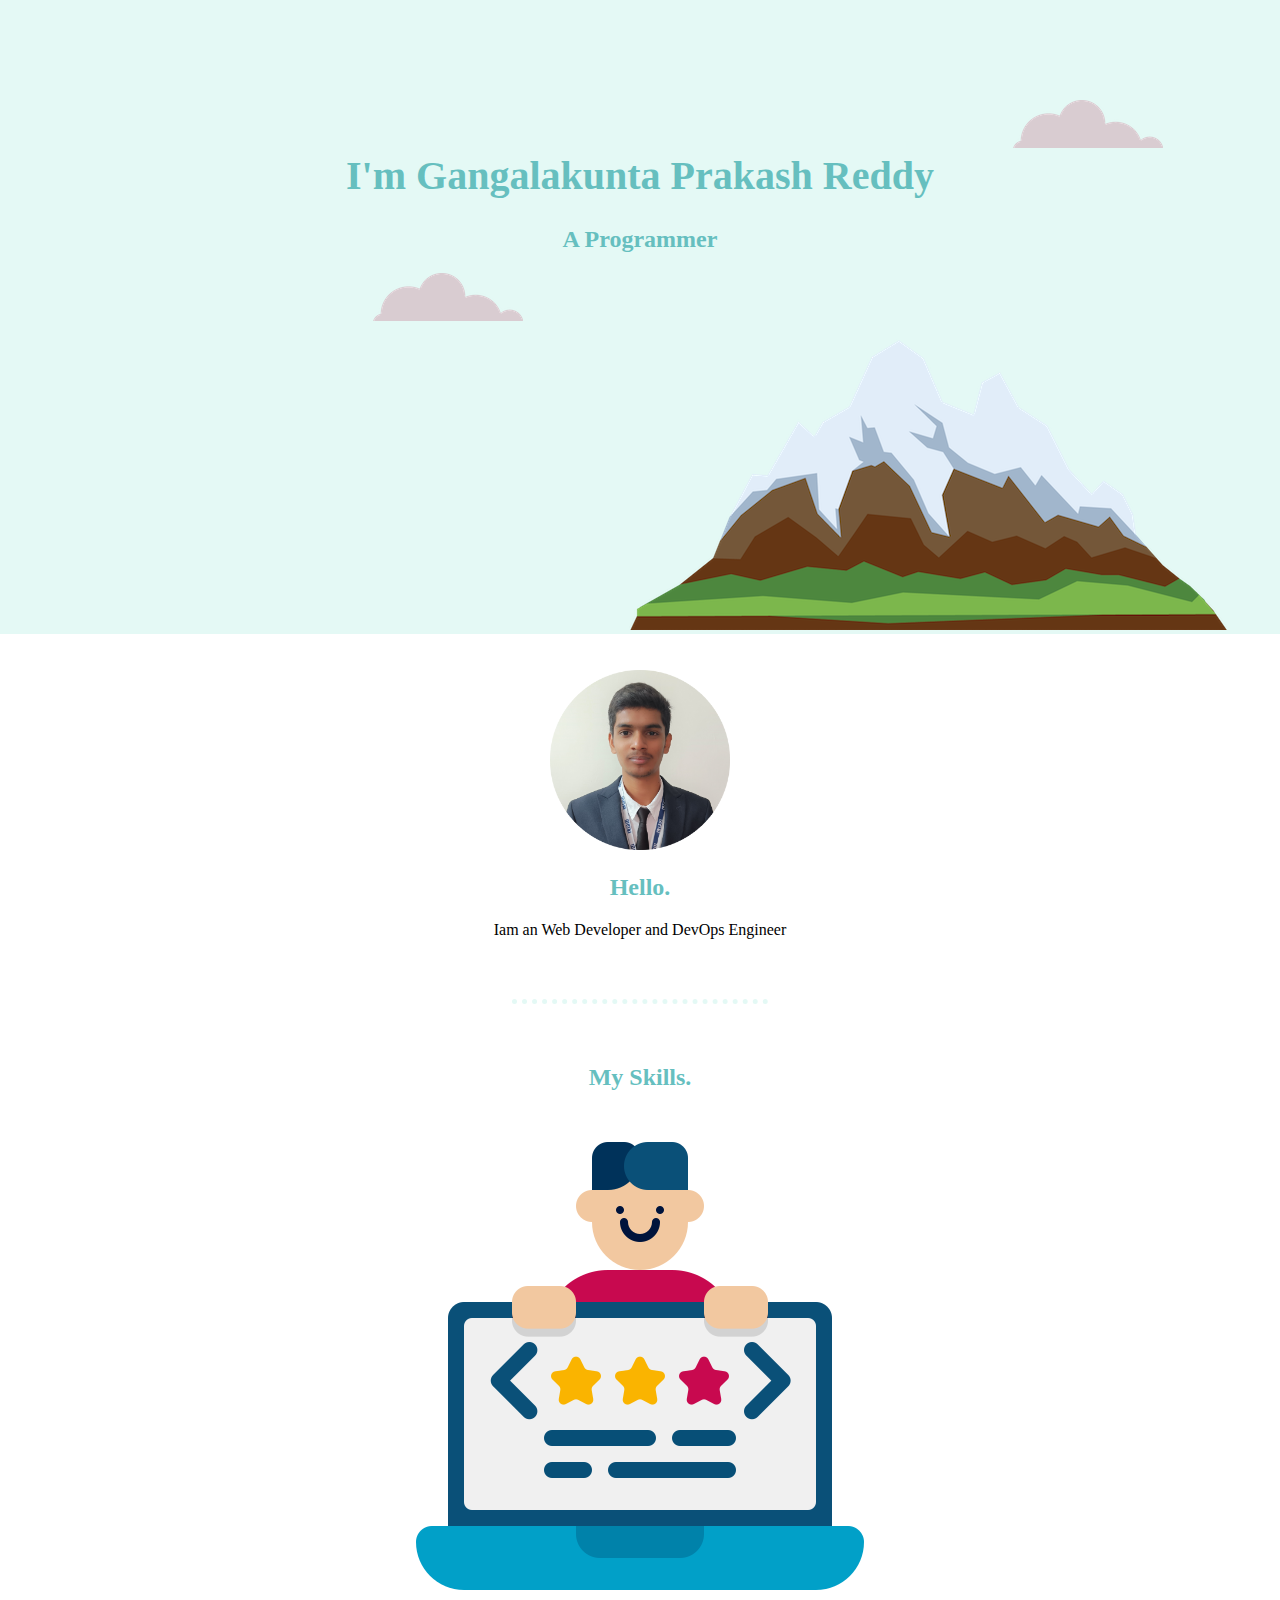
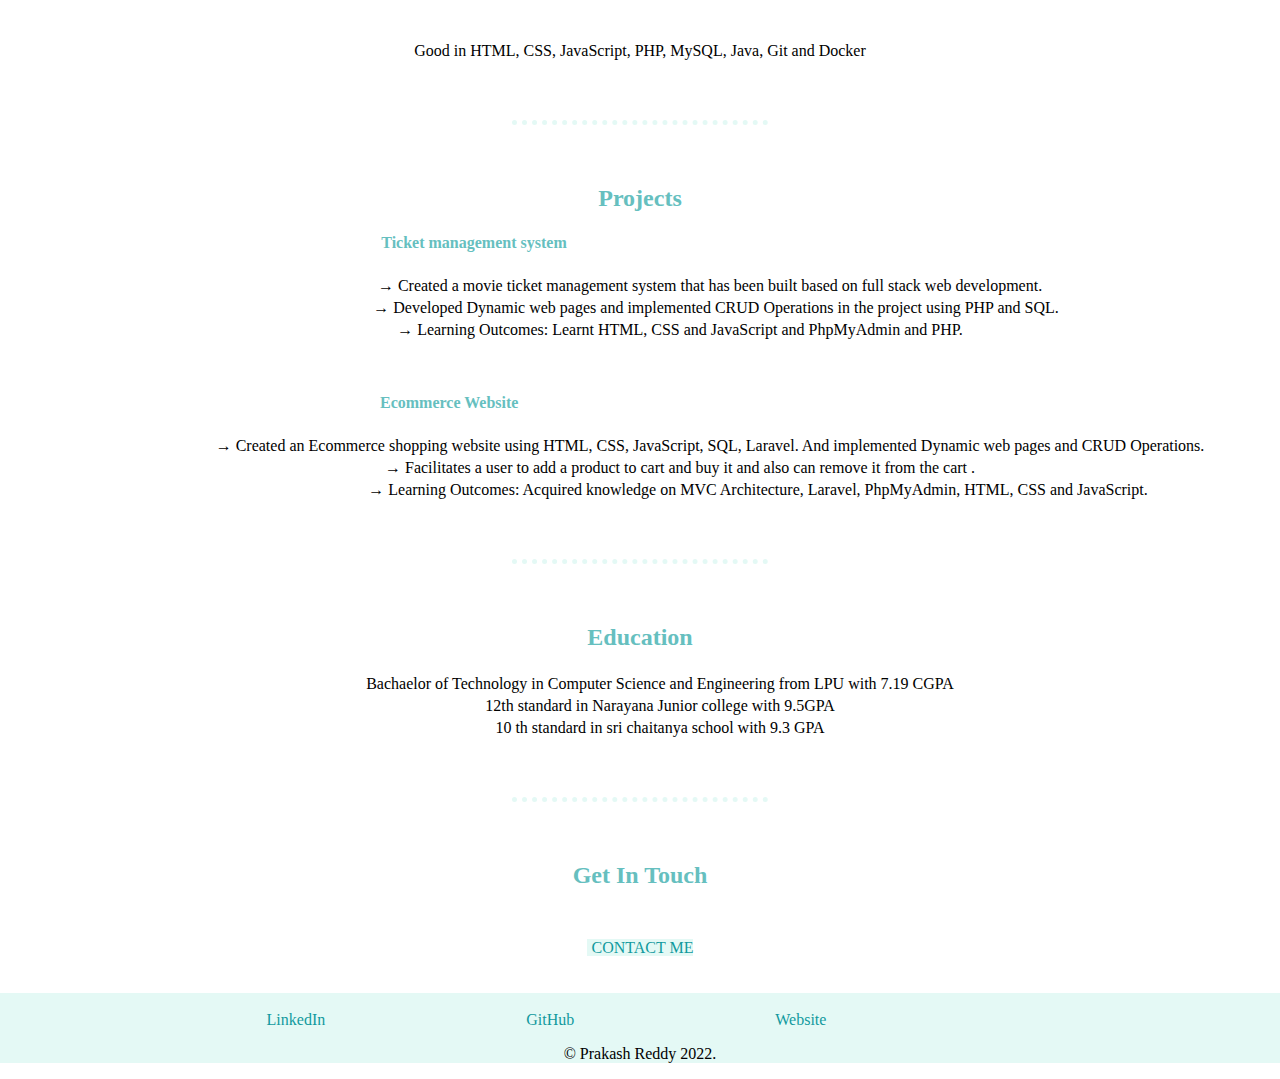
<file: index.html>
<!DOCTYPE html>
<html>
<head>
    <title>CV</title>
    <link rel="stylesheet" href="css/design.css">
    <link rel="icon" href="Images/apple-touch-icon.png">
<style>

</style>
</head>
<body >
    <div class="top-container" >
        <img src="Images/cloud.png" class="top-cloud" ;alt="cloud picture">
       
        <h1 class="name" >I'm Gangalakunta Prakash Reddy</h1>
        <h2>A Programmer</h2>
        <img src="Images/cloud.png"  class="bottom-cloud"alt="cloud picture">
        <img src="Images/mountain.png" style="padding-left: 45%;" alt="mountain image ">

    </div>
    <br><br>
    <div class="middle-container">
        <div class="profile">
          <img src="Images\Best pic6 (4)-modified.png" alt="Prakash image" style="width:180px;height:auto">
          <h2>Hello.</h2>
          <p>Iam an Web Developer and DevOps Engineer</p>
        </div>
        <hr>
        <div class="skills">
          <h2>My Skills.</h2>
          <div class="skill-row">
            <img class="" src="Images\computer.png" alt="skills">
            <!--<h3>Design & Development</h3>-->
            <p> Good in HTML, CSS, JavaScript, PHP, MySQL, Java, Git and Docker</p>
          </div>
          <hr>
          <div class="skill-row">
            <!--<img class="" src="" alt="">-->
            
            <h2>Projects</h2>
            <ul style="list-style-type: none;">
                <li ><h4 style="padding-right:30%;">Ticket management system</h4>
                <ul style="list-style-type: none;">
                    <li class="pad" style="padding-left:5%;"> → Created a movie ticket management system that has been
                      built based on full stack web development.</li>
                        <li class="pad"style="padding-left:6%;" >→ Developed Dynamic web pages and implemented CRUD
                          Operations in the project using PHP and SQL.</li>
                            <li class="pad" >→ Learning Outcomes: Learnt HTML, CSS and JavaScript and
                              PhpMyAdmin and PHP.
                              </li>
                </ul>
                </li>
        
            </ul>
            <br>
            <ul style="list-style-type: none;">
                <li><h4 style="padding-right:34%;">Ecommerce Website</h4>
                <ul style="list-style-type: none;">
                    <li class="pad" style="padding-left:5%;">→ Created an Ecommerce shopping website using HTML, CSS,
                      JavaScript, SQL, Laravel. And implemented Dynamic web
                      pages and CRUD Operations.</li>
                        <li  class="pad" style="padding-left:0%;">→ Facilitates a user to add a product to cart and buy it and
                          also can remove it from the cart .</li>
                            <li  class="pad" style="padding-left:13%;">→ Learning Outcomes: Acquired knowledge on MVC
                              Architecture, Laravel, PhpMyAdmin, HTML, CSS and JavaScript.</li>
                </ul>
                </li>
        
            </ul>
            
          </div>
        </div>
        <hr>
        <div>
            <h2>Education </h2>
            <ol style="list-style-type:none ;">
            <li class="pad">Bachaelor of Technology in Computer Science and Engineering from LPU with 7.19 CGPA</li> 
            <li class="pad">12th standard in Narayana Junior college with 9.5GPA</li>
           <li class="pad">10 th standard in sri chaitanya school with 9.3 GPA</li>
         
            </ol>
        </div>
        <hr>
        <div class="contact-me">
          <h2 style="margin-bottom: 50px;">Get In Touch</h2>
          <!--<h3>Lorem ipsum dolor sit amet, non elit.</h3>
          <p>Lorem ipsum dolor sit amet, in quis, aenean amet. Phasellus sodales, tellus donec dui, ornare erat.</p>-->
          <a class="btn" href="mailto:prakashg3241@email.com">CONTACT ME</a>
        </div>
      </div>
      
      <br>
      <br>
      <div class="bottom-container">
        <br>
        <a class="footer-link" href="https://www.linkedin.com/in/gangalakunta-prakash-reddy/" target="_blank">LinkedIn</a>
        <a class="footer-link" href="https://github.com/prakashg3241" target="_blank">GitHub</a>
        <a class="footer-link" href="https="#">Website</a>
        <p>© Prakash Reddy 2022.</p>
      </div>
      

</body>

</html>
</file>
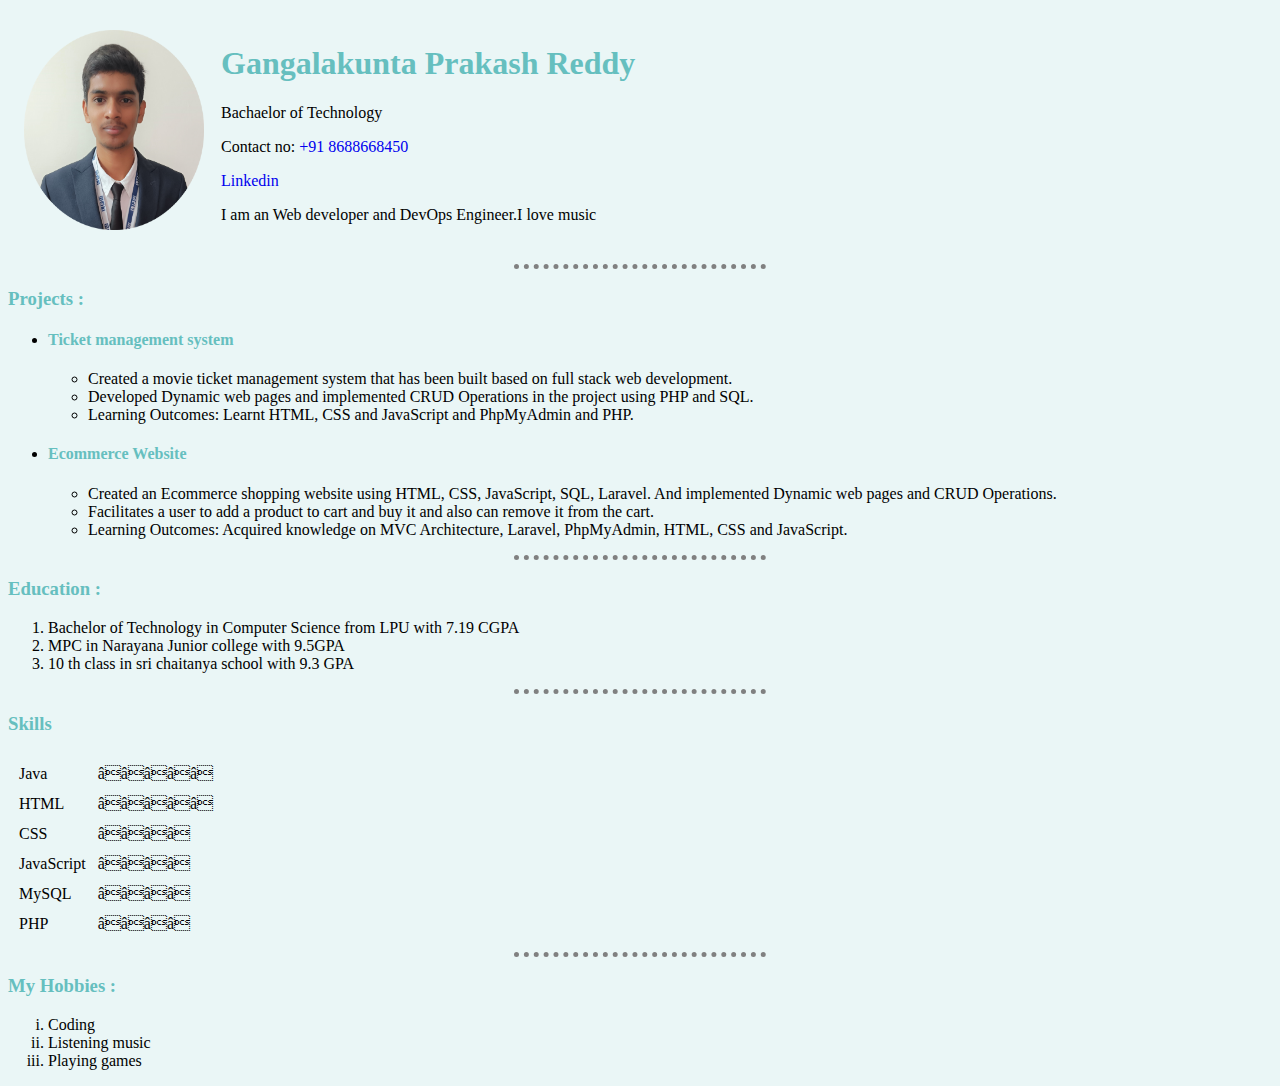
<file: index1.html>
<!DOCTYPE html>
<html>
<head>
    <title charset="utf-8">CV 1</title><!-- this unicode is used to mention all
     international symbols in our web page-->
     <link rel="stylesheet" href="css/Externalcss.css">
     <link rel="icon" href="Images/apple-touch-icon.png">
     <style>
        
     </style>
</head>
<body>
   <!-- <img src="Images/Best pic6 (4)-modified.png" style="height:200px;width: 180px;" alt="Prakash image">
     <h1>Gangalakunta Prakash Reddy</h1>
    <p>Bachaelor of Technology</p>
    <p>Contact no:<a href="contact-form.html"target="_blank"> +91 8688668450</a></p>
    <P><a href="https://www.linkedin.com/in/gangalakunta-prakash-reddy/"target="_blank">Linkedin</a></P>
    <p>I am Web developer and DevOps Engineer.I love music</p>
    <hr>-->

    <table cellspacing="15">
        <tr>
            <td>    <img src="Images/Best pic6 (4)-modified.png" style="height:200px;width: 180px;" alt="Prakash image">
            </td>
            <td>
                <h1>Gangalakunta Prakash Reddy</h1>
                <p>Bachaelor of Technology</p>
                <p>Contact no:<a href="contact-form.html"target="_blank"> +91 8688668450</a></p>
                <P><a href="https://www.linkedin.com/in/gangalakunta-prakash-reddy/"target="_blank">Linkedin</a></P>
                <p>I am  an Web developer and DevOps Engineer.I love music</p>

            </td>
        </tr>


    </table>
    <hr>
    <h3>Projects :</h3>
    <ul>
        <li><h4>Ticket management system</h4>
        <ul>
            <li>Created a movie ticket management system that has been
                built based on full stack web development.</li>
                <li>Developed Dynamic web pages and implemented CRUD
                    Operations in the project using PHP and SQL.</li>
                    <li>Learning Outcomes: Learnt HTML, CSS and JavaScript and
                        PhpMyAdmin and PHP.</li>
        </ul>
        </li>

    </ul>
    <ul>
        <li><h4>Ecommerce Website</h4>
        <ul>
            <li>Created an Ecommerce shopping website using HTML, CSS,
                JavaScript, SQL, Laravel. And implemented Dynamic web
                pages and CRUD Operations.</li>
                <li>Facilitates a user to add a product to cart and buy it and
                    also can remove it from the cart.</li>
                    <li>Learning Outcomes: Acquired knowledge on MVC
                        Architecture, Laravel, PhpMyAdmin, HTML, CSS and JavaScript.</li>
        </ul>
        </li>

    </ul>
   <hr>
   <h3>Education :</h3>
   <ol type="1">
   <li>Bachelor of Technology in Computer Science from LPU with 7.19 CGPA</li> 
   <li>MPC in Narayana Junior college with 9.5GPA</li>
  <li>10 th class in sri chaitanya school with 9.3 GPA</li>

   </ol>
   <hr>
   
    <h3>Skills</h3>

    <table cellspacing="10px">
    <tr>
        <td>Java</td>
        <td>⭐⭐⭐⭐⭐</td>
        
    </tr>
    <tr>
        <td>HTML</td>
        <td>⭐⭐⭐⭐⭐</td>
    </tr>
    <tr>
        <td>CSS</td>
        <td>⭐⭐⭐⭐</td>
    </tr>
    <tr>
        <td>JavaScript</td>
        <td>⭐⭐⭐⭐</td>
    </tr>
    <tr>
        <td>MySQL</td>
        <td>⭐⭐⭐⭐</td>
    </tr>
    <tr>
        <td>PHP</td>
        <td>⭐⭐⭐⭐</td>
    </tr>

    </table>
    <hr >
    <h3>My Hobbies :</h3>
   <ol type="i">
    <li>Coding</li>
    <li>Listening music</li>
   <li> Playing games</li>
 
    </ol>
    
    
</body>
</html>
</file>
<file: css/design.css>
.name
{
    font-family: Verdana;
    font-size: 40px;
}
body{
    margin: 0px;
    text-align: center;
}
h1{
    
    margin-top:0px;;
}
.top-container
{
    padding-top: 100px;
    background-color:#E4F9F5;
    position: relative;
    width:100%;
  
}
a{
    text-decoration: none;
    padding-left: 5px;
    color: #11999E;
}
.bottom-container
{
   
    background-color:#E4F9F5 ;
}

.pad
{
    padding-top: 4px;
}
.bottom-cloud
{
    position: absolute;
    margin-left: 25%;
    margin-bottom: 300px;
}
.top-cloud
{
    margin-left: 70%;
    margin-top: 0px;
     
}
h1,h2,h4{
    color: #66BFBF;
}
.footer-link
{

    margin-right: 15%;
}
.btn{
    background-color: #E4F9F5;
   
}
a:hover{
    color: black;
}
hr {
    border-style: none;
    border-top-style: dotted;
    border-color: #E4F9F5;
    border-width: 5px;
    width: 20%;
    margin:60px auto;
}
</file>
<file: css/Externalcss.css>
body{
            background-color:#EAF6F6 ; 
            
}
a:hover{
    background-color: aquamarine;
    
}
a{
    text-decoration: none;
}
h1,h3,h4{
    color:#66BFBF;
}

hr{
            border-style: none;
            border-top-style: dotted;
            border-color:grey;
            border-width: 5px;
            width:20%;
            
           
}
</file>
